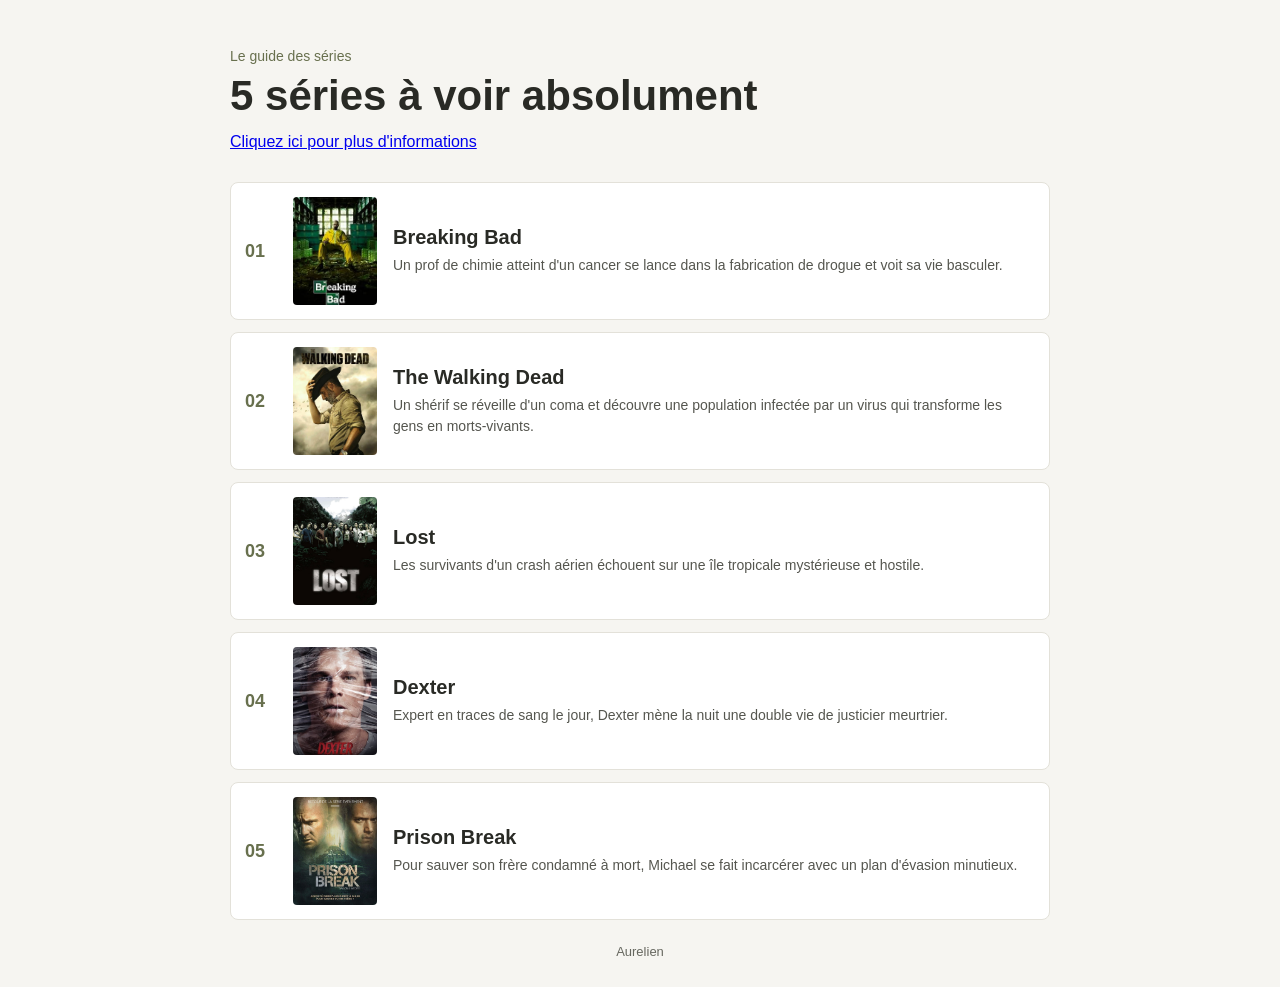
<file: index.html>
<!DOCTYPE html>
<html lang="fr">
<head>
    <meta charset="UTF-8">
    <meta name="viewport" content="width=device-width, initial-scale=1.0">
    <link rel="stylesheet" href="style.css">
    <title>5 séries à voir</title>
</head>
<body>
    
    <main class="conteneur-page">
        <header class="introduction">
            <p class="surtitre">Le guide des séries</p>
            <h1>5 séries à voir absolument</h1>
            <p class="sous-titre"><a href="page2.html">Cliquez ici pour plus d'informations</a></p>
        </header>

      
        <ol class="liste-series">
            <li class="carte-serie">
                <span class="rang">01</span>
                <img class="affiche" src="images/breaking-bad.jpg" alt="Affiche de Breaking Bad">
                <div class="infos-serie">
                    <h2><a href="page2.html#breaking-bad">Breaking Bad</a></h2>
                    <p>Un prof de chimie atteint d'un cancer se lance dans la fabrication de drogue et voit sa vie basculer.</p>
                </div>

            </li>


            <li class="carte-serie">
                <span class="rang">02</span>
                <img class="affiche" src="images/thewalkingdead.jpg" alt="Affiche de The Walking Dead">
                <div class="infos-serie">
                    <h2><a href="page2.html#the-walking-dead">The Walking Dead</a></h2>
                    <p>Un shérif se réveille d'un coma et découvre une population infectée par un virus qui transforme les gens en morts-vivants.</p>
                </div>
            </li>


            <li class="carte-serie">
                <span class="rang">03</span>
                <img class="affiche" src="images/lost.jpg" alt="Affiche de Lost">
                <div class="infos-serie">
                    <h2><a href="page2.html#lost">Lost</a></h2>
                    <p>Les survivants d'un crash aérien échouent sur une île tropicale mystérieuse et hostile.</p>
                </div>

            </li>

            <li class="carte-serie">
                <span class="rang">04</span>
                <img class="affiche" src="images/dexter.jpg" alt="Affiche de Dexter">
                <div class="infos-serie">
                    <h2><a href="page2.html#dexter">Dexter</a></h2>
                    <p>Expert en traces de sang le jour, Dexter mène la nuit une double vie de justicier meurtrier.</p>
                </div>


            </li>
            <li class="carte-serie">
                <span class="rang">05</span>
                <img class="affiche" src="images/prisonbreak.jpg" alt="Affiche de Prison Break">
                <div class="infos-serie">
                    <h2><a href="page2.html#prison-break">Prison Break</a></h2>
                    <p>Pour sauver son frère condamné à mort, Michael se fait incarcérer avec un plan d'évasion minutieux.</p>
                </div>
            </li>

        </ol>
        <footer>Aurelien</footer>
    </main>
</body>
</html>
</file>
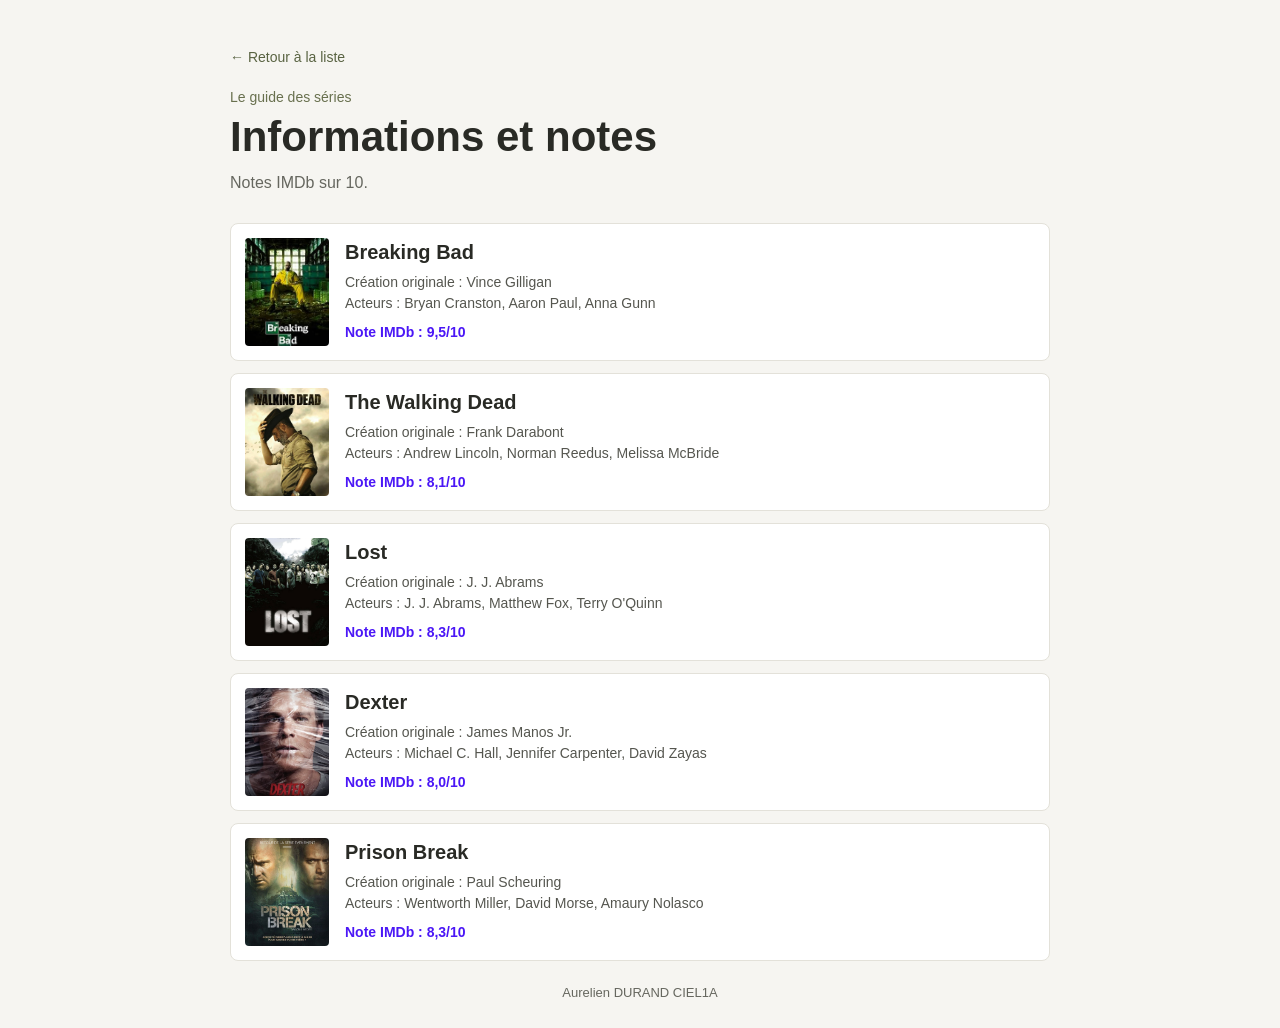
<file: page2.html>
<!DOCTYPE html>
<html lang="fr">
<head>
    <meta charset="UTF-8">
    <meta name="viewport" content="width=device-width, initial-scale=1.0">
    <link rel="stylesheet" href="style.css">
    <title>Note Imdb + infos</title>
</head>
<body>
    <main class="conteneur-page">
        <a class="lien-retour" href="index.html">← Retour à la liste</a>

        <header class="introduction">
            <p class="surtitre">Le guide des séries</p>
            <h1>Informations et notes</h1>
            <p class="sous-titre">Notes IMDb sur 10.</p>
        </header>


        <div class="liste-notes">
            <section class="carte-note" id="breaking-bad">
                <img class="affiche" src="images/breaking-bad.jpg" alt="Affiche de Breaking Bad">
                <div>
                    <h2>Breaking Bad</h2>
                    <p>Création originale : Vince Gilligan<br>
                        Acteurs : Bryan Cranston, Aaron Paul, Anna Gunn</p>
                    <p class="note">Note IMDb : 9,5/10</p>
                </div>
            </section>


            <section class="carte-note" id="the-walking-dead">
                <img class="affiche" src="images/thewalkingdead.jpg" alt="Affiche de The Walking Dead">
                <div>
                    <h2>The Walking Dead</h2>
                    <p>Création originale : Frank Darabont<br>
                        Acteurs : Andrew Lincoln, Norman Reedus, Melissa McBride</p>
                    <p class="note">Note IMDb : 8,1/10</p>
                </div>
            </section>


            <section class="carte-note" id="lost">
                <img class="affiche" src="images/lost.jpg" alt="Affiche de Lost">
                <div>
                    <h2>Lost</h2>
                    <p>Création originale : J. J. Abrams<br>
                         Acteurs : J. J. Abrams, Matthew Fox, Terry O'Quinn</p>
                    <p class="note">Note IMDb : 8,3/10</p>
                </div>
            </section>


            <section class="carte-note" id="dexter">
                <img class="affiche" src="images/dexter.jpg" alt="Affiche de Dexter">
                <div>
                    <h2>Dexter</h2>
                    <p>Création originale : James Manos Jr.<br>
                        Acteurs : Michael C. Hall, Jennifer Carpenter, David Zayas</p>
                    <p class="note">Note IMDb : 8,0/10</p>
                </div>
            </section>


            <section class="carte-note" id="prison-break">
                <img class="affiche" src="images/prisonbreak.jpg" alt="Affiche de Prison Break">
                <div>
                    <h2>Prison Break</h2>
                    <p>Création originale : Paul Scheuring<br>
                        Acteurs : Wentworth Miller, David Morse, Amaury Nolasco</p>
                    <p class="note">Note IMDb : 8,3/10</p>
                </div>
            </section>
        </div>
        <footer>Aurelien DURAND CIEL1A</footer>
    </main>
</body>
</html>
</file>
<file: style.css>
* {
    box-sizing: border-box;
}


body {
    margin: 0;
    font-family: Arial, Helvetica, sans-serif;
    background: #f6f5f1;
    color: #292a25;
}

.conteneur-page {
    width: min(820px, calc(100% - 32px));
    margin: 0 auto;
    padding: 48px 0 28px;
}


.introduction {
    margin-bottom: 28px;
}


.surtitre {
    margin: 0 0 8px;
    color: #68704e;
    font-size: 14px;
}

h1 {
    margin: 0;
    font-size: clamp(30px, 5vw, 42px);
    line-height: 1.15;
}


.sous-titre {
    margin: 10px 0 0;
    color: #66675f;
    font-size: 16px;
    line-height: 1.5;
}

.liste-series {
    display: grid;
    gap: 12px;
    margin: 0;
    padding: 0;
    list-style: none;
}

.carte-serie {
    display: grid;
    grid-template-columns: 32px 84px minmax(0, 1fr);
    align-items: center;
    gap: 16px;
    padding: 14px;
    border: 1px solid #e3e1d9;
    border-radius: 8px;
    background: #fff;
}

.rang {
    color: #68704e;
    font-size: 18px;
    font-weight: 700;
}

.affiche {
    display: block;
    width: 84px;
    height: 108px;
    border-radius: 4px;
    object-fit: cover;
}

.infos-serie {
    min-width: 0;
}

.carte-serie h2 {
    margin: 0 0 6px;
    font-size: 20px;
}

.carte-serie h2 a {
    color: inherit;
    text-decoration: none;
}

.carte-serie h2 a:hover,
.carte-serie h2 a:focus-visible {
    text-decoration: underline;
}

.carte-serie p {
    margin: 0;
    color: #55564f;
    font-size: 14px;
    line-height: 1.5;
}

.lien-retour {
    display: inline-block;
    margin-bottom: 24px;
    color: #596342;
    font-size: 14px;
    text-decoration: none;
}

.lien-retour:hover,
.lien-retour:focus-visible {
    text-decoration: underline;
}

.liste-notes {
    display: grid;
    gap: 12px;
}

.carte-note {
    display: grid;
    grid-template-columns: 84px minmax(0, 1fr);
    align-items: center;
    gap: 16px;
    padding: 14px;
    border: 1px solid #e3e1d9;
    border-radius: 8px;
    background: #fff;
    scroll-margin-top: 20px;
}

.carte-note h2 {
    margin: 0 0 8px;
    font-size: 20px;
}

.carte-note p {
    margin: 0;
    color: #55564f;
    font-size: 14px;
    line-height: 1.5;
}

.carte-note .note {
    margin-top: 8px;
    color: #4b17f6;
    font-weight: 700;
}

footer {
    padding-top: 24px;
    color: #66675f;
    font-size: 13px;
    text-align: center;
}

@media (max-width: 520px) {
    .conteneur-page {
        padding-top: 32px;
    }

    .carte-serie {
        grid-template-columns: 24px 68px minmax(0, 1fr);
        gap: 12px;
        padding: 12px;
    }

    .affiche {
        width: 68px;
        height: 92px;
    }

    .carte-serie h2 {
        font-size: 18px;
    }

    .carte-note {
        grid-template-columns: 68px minmax(0, 1fr);
        gap: 12px;
        padding: 12px;
    }

    .carte-note h2 {
        font-size: 18px;
    }
}
</file>
